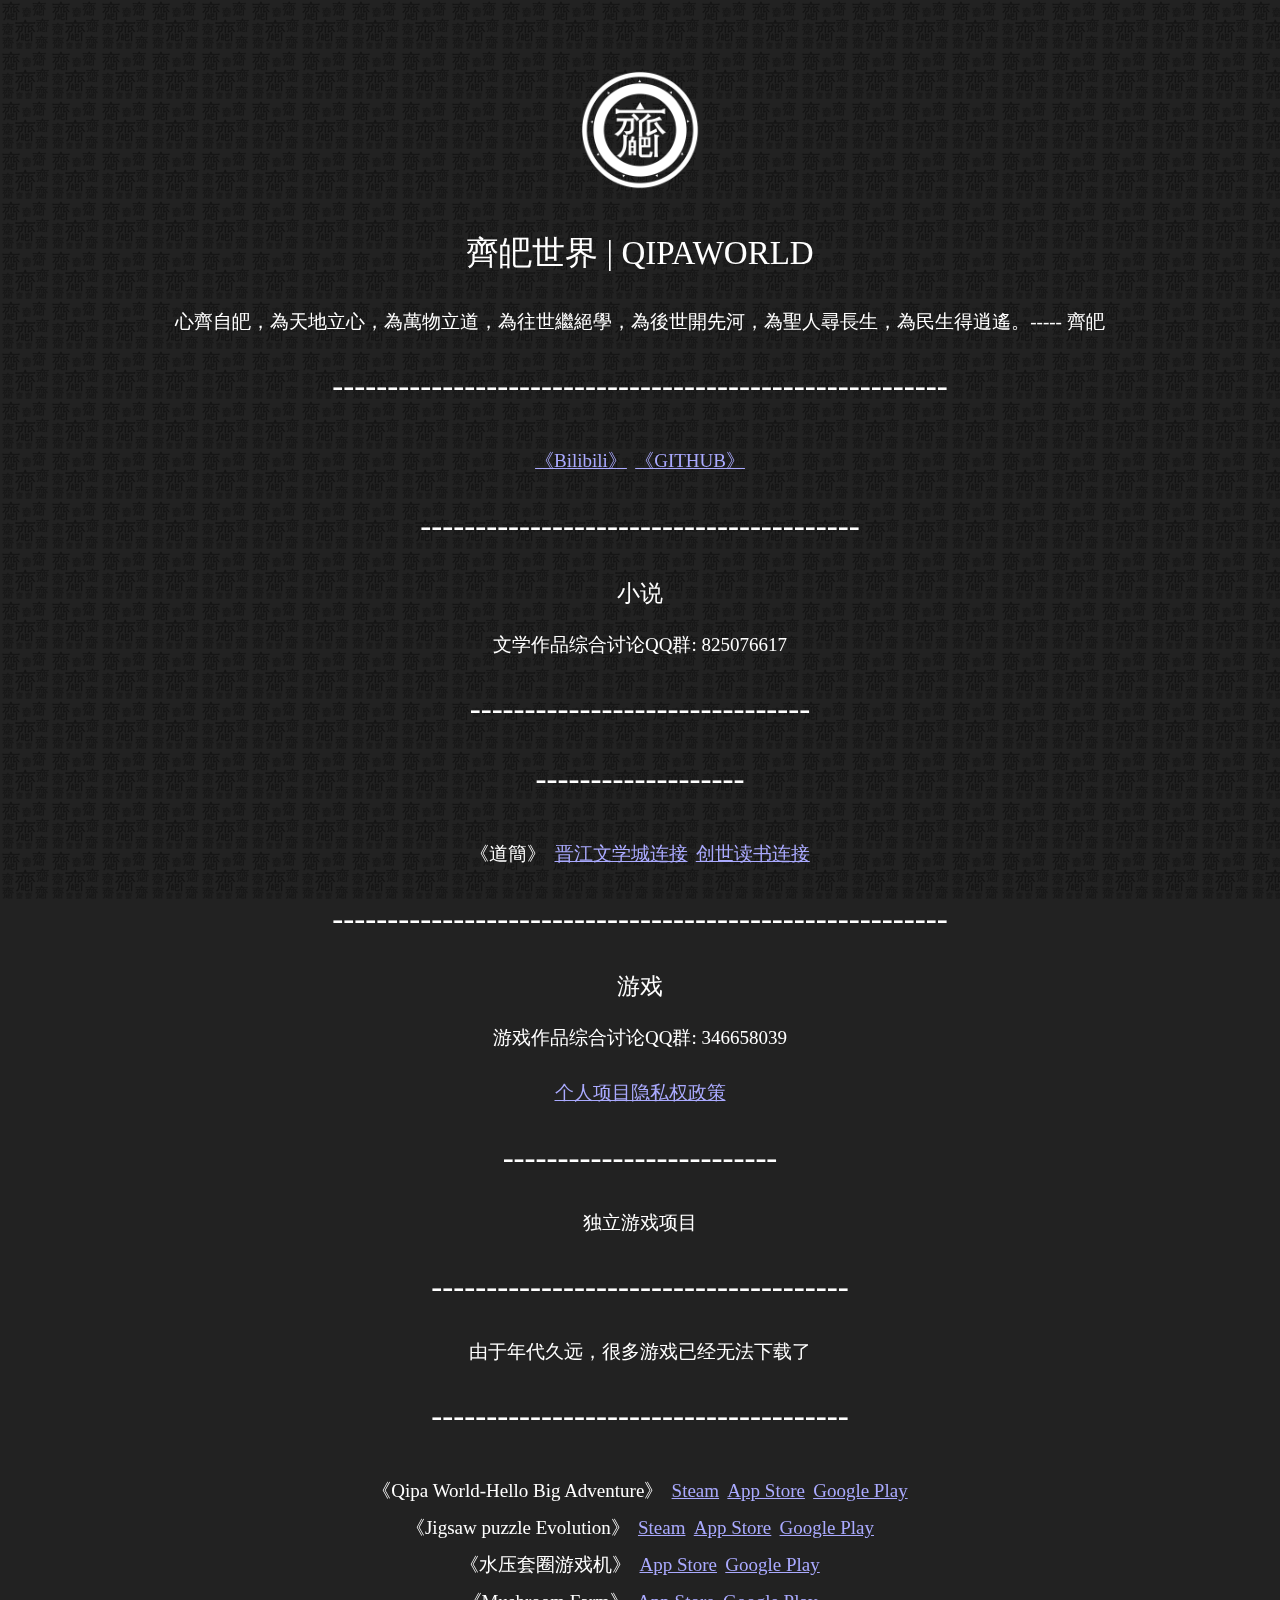
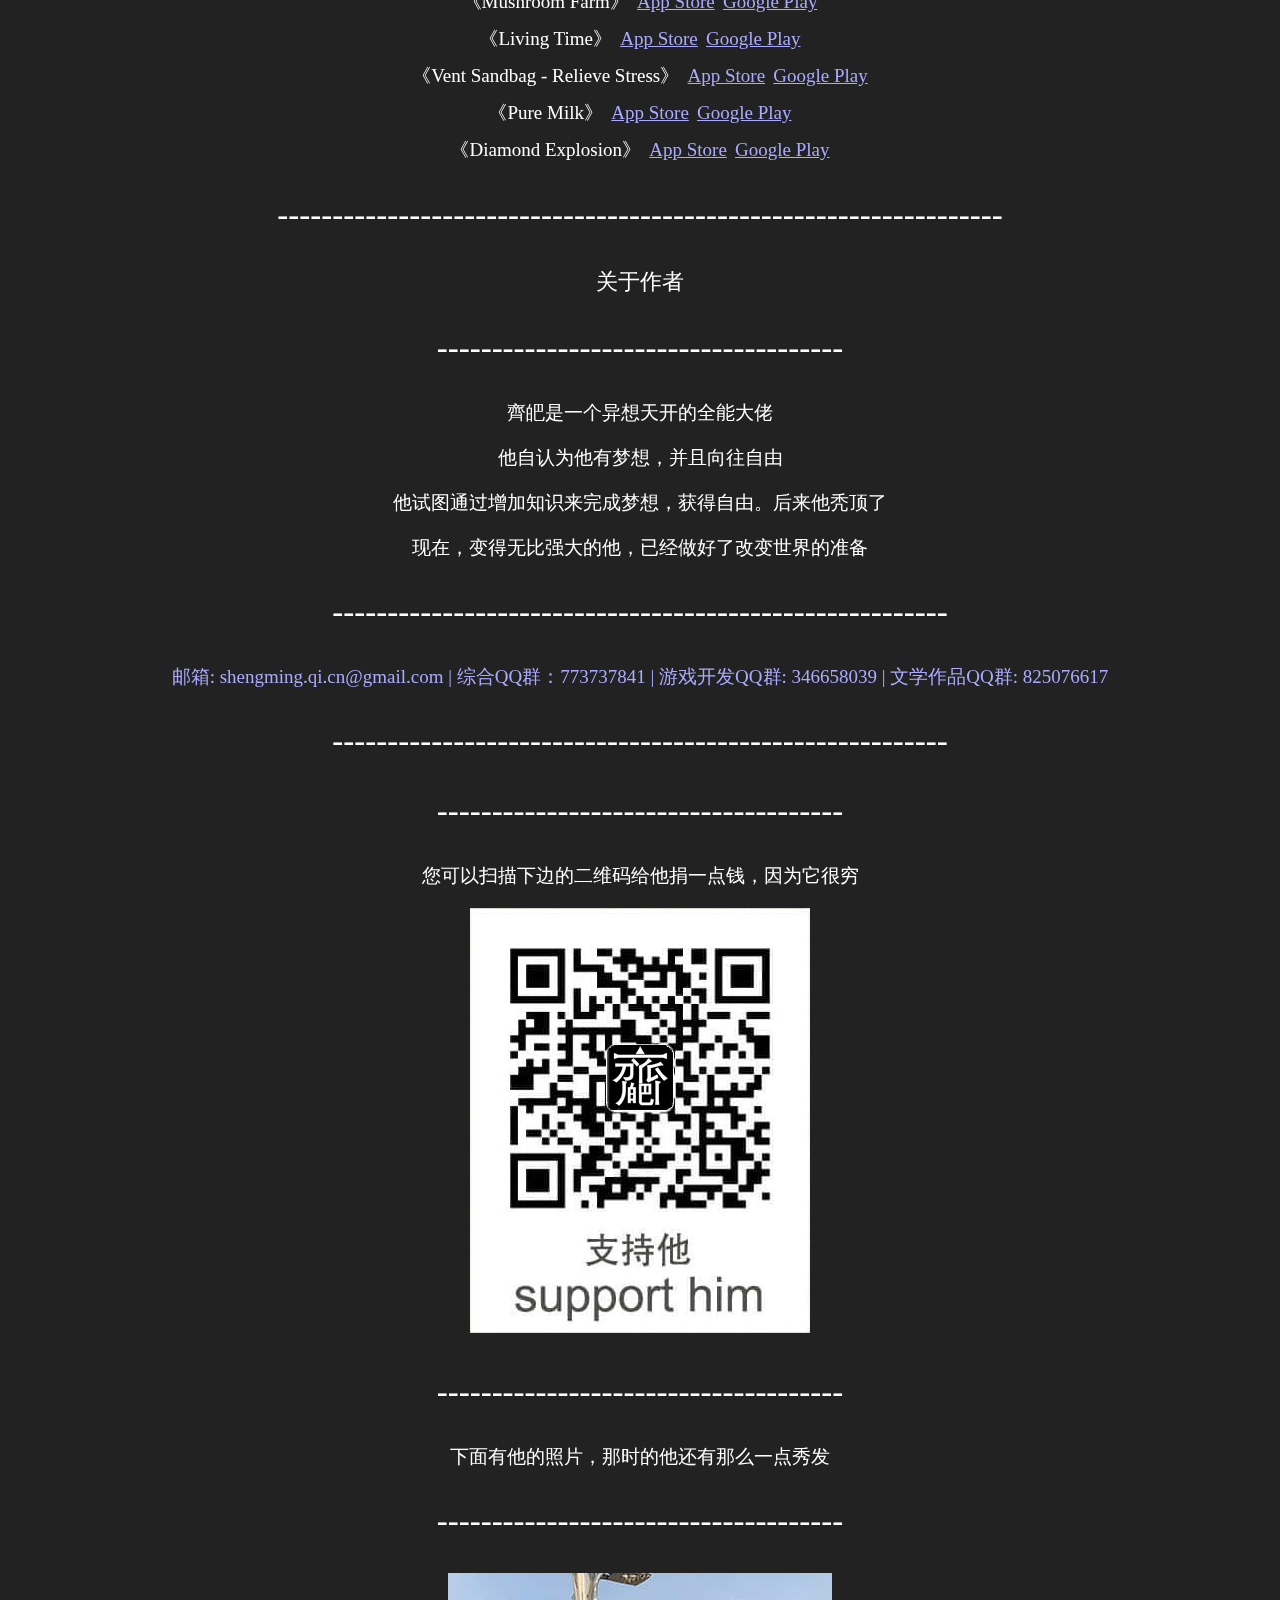
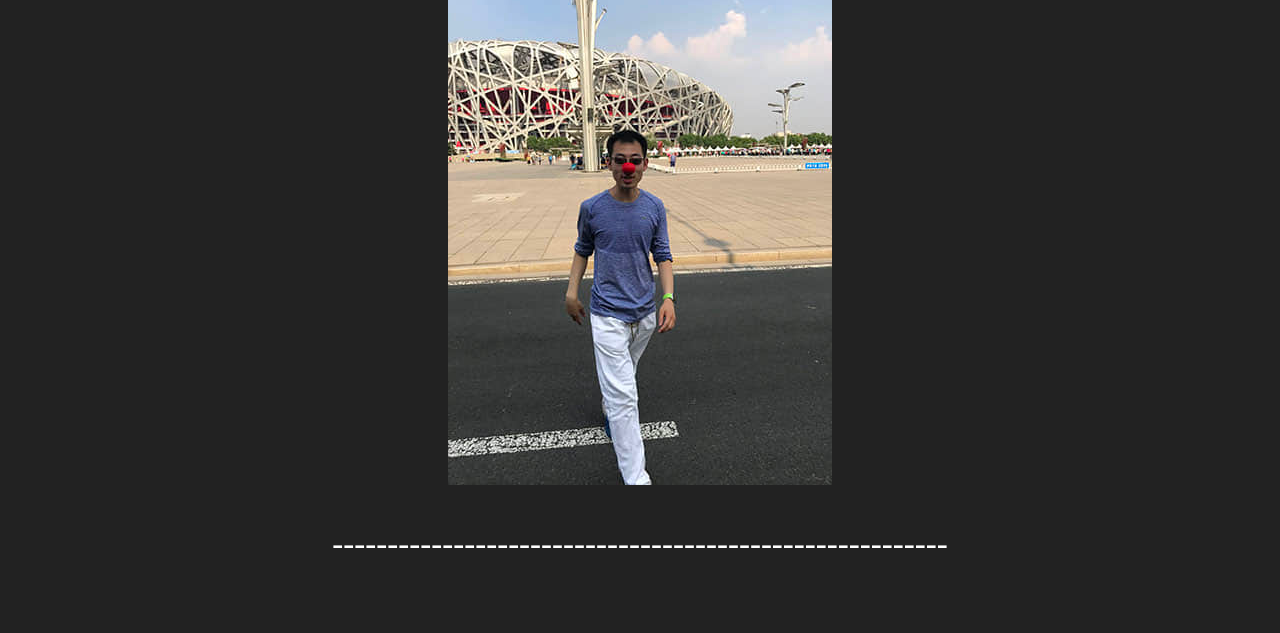
<file: index.html>
<!DOCTYPE html>
<html lang="zh">
<head>
<link rel="shortcut icon" type="image/png" sizes="256x256" href="images/favicon.png" />
<link rel="icon" type="image/png" sizes="256x256" href="images/favicon.png" />
<meta http-equiv="Content-Type" content="text/html; charset=utf-8" />
<title>QIPAWORLD</title>
<style type="text/css">
body {
	margin-left: 70px;
	margin-top: 70px;
	margin-right: 70px;
	margin-bottom: 70px;
	background-color: #222;
/*	background-image: url(images/bg.jpg);*/
	font-size: 33px;
	color: #FFFFFF;
/*	background-repeat: no-repeat;*/
/*	background-attachment: fixed;*/
}
body:before {

content: "";

background: url(images/bg2.png);

/*background-size: 100%;*/

position: fixed;

top: 0;

left: 0;

bottom: 0;

right: 0;

z-index: -1;

}


</style>
</head>

<body>
<!-- <div align="center"><img src="photo_t.jpg" style="max-width:100%;" />

</div> -->
<div>
  <div align="center" >
    <img src="images/logo2.png" width="120" height="120" alt=""/>
	<p>齊皅世界 | QIPAWORLD</p>
<!--
    
    <br />
    <br />
-->
   <p  style="font-size:19px; color:#FFF;">心齊自皅，為天地立心，為萬物立道，為往世繼絕學，為後世開先河，為聖人尋長生，為民生得逍遙。-----  齊皅</p>

   <p style="color:#FFF;">--------------------------------------------------------</p>
    <a href="https://space.bilibili.com/320144047" style="font-size: 19px; color: #AAF; font-style: normal; font-weight: normal;">《Bilibili》</a>  
    <!-- <a href="https://weibo.com/3660328564" style="font-size:19px; color:#AAF;">《微博》</a>  -->
    <a href="https://github.com/qipaworld" style="font-size: 19px; color: #AAF;">《GITHUB》</a>  
    <!-- <a href="https://www.jianshu.com/u/1336dcbf21ce" style="font-size:19px; color:#AAF;">《博客》</a>   -->
    <!-- <a href="https://www.zcool.com.cn/u/23161099" style="font-size:19px; color:#AAF;">《站酷》</a>   -->
    <!-- <a href="https://www.pixiv.net/users/39699494" style="font-size:19px; color:#AAF;">《Pixiv》</a>   -->
    <br />
    <p style="color:#FFF;">----------------------------------------</p>

    <p  style=" font-size:23px; color:#FFF;"> 小说 </p>
    <p  style="font-size:19px; color:#FFF;">文学作品综合讨论QQ群: 825076617</p>
    <p style="color:#FFF;">-------------------------------</p>
    <p style="color:#FFF;">-------------------</p>

    <!-- <font  style="font-size:19px; color:#FFF;">《让我们出发吧》</font> -->
    <font  style="font-size:19px; color:#FFF;">《道簡》</font>

    <a href="https://www.jjwxc.net/onebook.php?novelid=7806888" style="font-size:19px; color:#AAF;">晋江文学城连接</a>
    <a href="https://chuangshi.qq.com/bk/kh/AGwEMl1kVjcAP1RgATcBYA-l.html" style="font-size:19px; color:#AAF;">创世读书连接</a>
    <!-- <font  style="font-size:19px; color:#FFF;">作品讨论群: 1057493786</font> -->
    <p style="color:#FFF;">--------------------------------------------------------</p>
	<p  style=" font-size:23px; color:#FFF;"> 游戏 </p>
    <p  style="font-size:19px; color:#FFF;">游戏作品综合讨论QQ群: 346658039</p>
    <a href="http://qipa.world/PrivacyPolicy/PrivacyPolicy.html" style=" font-size:19px; color:#AAF;" align="left" >个人项目隐私权政策</a>
    <p style="color:#FFF;">-------------------------</p>
    
    <!-- <p  style="font-size:21px; color:#FFF;">Gabriel Price</p> -->
    <p  style="font-size:19px; color:#FFF;">独立游戏项目</p>
    <!-- <a href=" https://gameskeys.net/hidden-gem-casual-games-to-play" style="font-size:19px; color:#AAF;">Hidden Gems to Play</a> -->
	<p style="color:#FFF;">--------------------------------------</p>
    <p  style="font-size:19px; color:#FFF;">由于年代久远，很多游戏已经无法下载了</p>
    <p style="color:#FFF;">--------------------------------------</p>

    
    <font  style="font-size:19px; color:#FFF;">《Qipa World-Hello Big Adventure》</font>
    <a href="https://store.steampowered.com/app/975710" style="font-size:19px; color:#AAF;">Steam</a>
    <a href="http://itunes.apple.com/cn/app/id1289628445" style="font-size:19px; color:#AAF;">App Store</a>
    <a href="https://play.google.com/store/apps/details?id=com.qipaworld.game.qipaworld2" style="font-size:19px; color:#AAF;">Google Play</a>

    <br />
    <font  style="font-size:19px; color:#FFF;">《Jigsaw puzzle Evolution》</font>
    <a href="https://store.steampowered.com/app/1153030" style="font-size:19px; color:#AAF;">Steam</a>
    <a href="http://itunes.apple.com/cn/app/id1360613396" style="font-size:19px; color:#AAF;">App Store</a>
    <a href="https://play.google.com/store/apps/details?id=com.qipaworld.game.puzzle" style="font-size:19px; color:#AAF;">Google Play</a>
    <br />
    <font  style="font-size:19px; color:#FFF;">《水压套圈游戏机》</font>
    <a href="http://itunes.apple.com/cn/app/id1453661244" style="font-size:19px; color:#AAF;">App Store</a>
    <a href="https://play.google.com/store/apps/details?id=com.qipaworld.game.waterpressure" style="font-size:19px; color:#AAF;">Google Play</a>

    <br />
    <font  style="font-size:19px; color:#FFF;">《Mushroom Farm》</font>
    <a href="http://itunes.apple.com/cn/app/id1390316452" style="font-size:19px; color:#AAF;">App Store</a>
    <a href="https://play.google.com/store/apps/details?id=com.qipaworld.game.farm" style="font-size:19px; color:#AAF;">Google Play</a>

    <br />
    <font  style="font-size:19px; color:#FFF;">《Living Time》</font>
    <a href="http://itunes.apple.com/cn/app/id967231968" style="font-size:19px; color:#AAF;">App Store</a>
    <a href="https://play.google.com/store/apps/details?id=com.qipaworld.mytime" style="font-size:19px; color:#AAF;">Google Play</a>
    <br />
    <font  style="font-size:19px; color:#FFF;">《Vent Sandbag - Relieve Stress》</font>
    <a href="http://itunes.apple.com/cn/app/id1436599130" style="font-size:19px; color:#AAF;">App Store</a>
    <a href="https://play.google.com/store/apps/details?id=com.qipaworld.game.relax" style="font-size:19px; color:#AAF;">Google Play</a>

    <br />
    <font  style="font-size:19px; color:#FFF;">《Pure Milk》</font>
    <a href="http://itunes.apple.com/cn/app/id963550049" style="font-size:19px; color:#AAF;">App Store</a>
    <a href="https://play.google.com/store/apps/details?id=com.qipaworld.game.puremilk" style="font-size:19px; color:#AAF;">Google Play</a>

    <br />
    <font  style="font-size:19px; color:#FFF;">《Diamond Explosion》</font>
    <a href="http://itunes.apple.com/cn/app/id989464695" style="font-size:19px; color:#AAF;">App Store</a>
    <a href="https://play.google.com/store/apps/details?id=com.qipaworld.game.diamond" style="font-size:19px; color:#AAF;">Google Play</a>
	
    
    
    
    

    
   
    
    <!-- <p style="color:#FFF;">-------------------------------------------------</p>
    <p  style=" font-size:23px; color:#FFF;"> 公司项目 </p>
    <p  style=" font-size:18px; color:#FFF;"> 战略类 </p>
    <p  style=" font-size:16px; color:#FFF;"> APP STORE </p>
    <a href="https://appsto.re/cn/7DWadb.i" style="color:#FFF;">《Decisive Battle Pacific》</a>
    <a href="https://appsto.re/cn/5En1ib.i" style="color:#FFF;">《巅峰海战》</a>
    <p  style=" font-size:16px; color:#FFF;">还有玄幻，陆战，萌萌哒和猛兽系列的皮肤</p>
    <p style="color:#FFF;">---------</p>
    <p  style=" font-size:16px; color:#FFF;">ANDROID</p>
    <p  style=" font-size:16px; color:#FFF;">请在网页或者各大应用商店收索以下关键字</p>
    <p  style=" font-size:16px; color:#FFF;">《终极舰队》《超级海战》《巅峰坦克》</p>
        <p style="color:#FFF;">---------</p>
    <p  style=" font-size:18px; color:#FFF;"> 塔防类 </p>
    <p  style=" font-size:16px; color:#FFF;"> 《保卫冰箱》 </p>
        <p style="color:#FFF;">---------</p>
    <p  style=" font-size:18px; color:#FFF;"> 跑酷类 </p>
    <p  style=" font-size:16px; color:#FFF;"> 《炮弹鸟》《超级英雄》 </p>
        <p style="color:#FFF;">---------</p>
    <p  style=" font-size:18px; color:#FFF;"> 经营类 </p>
    <p  style=" font-size:16px; color:#FFF;"> 《Q5》《欢乐手机店》 </p> -->
    
    <p style="color:#FFF;">------------------------------------------------------------------</p>
    <p  style=" font-size:22px; color:#FFF;"> 关于作者 </p>
    <p style="color:#FFF;">-------------------------------------</p>
	<p  style=" font-size:19px; color:#FFF;"> 齊皅是一个异想天开的全能大佬</p>
<p  style=" font-size:19px; color:#FFF;"> 他自认为他有梦想，并且向往自由</p>
<p  style=" font-size:19px; color:#FFF;"> 他试图通过增加知识来完成梦想，获得自由。后来他秃顶了</p>
<p  style=" font-size:19px; color:#FFF;"> 现在，变得无比强大的他，已经做好了改变世界的准备</p>
    <p style="color:#FFF;">--------------------------------------------------------</p>

    <p  style="font-size:19px;   color:#AAF;">邮箱: shengming.qi.cn@gmail.com | 综合QQ群：773737841 | 游戏开发QQ群: 346658039 | 文学作品QQ群: 825076617</p>
    <p style="color:#FFF;">--------------------------------------------------------</p>
<p style="color:#FFF;">-------------------------------------</p>
<p  style=" font-size:19px; color:#FFF;"> 您可以扫描下边的二维码给他捐一点钱，因为它很穷</p>
<img src="images/support.jpg" width="340" height="425" alt=""/>
<p style="color:#FFF;">-------------------------------------</p>
<p  style=" font-size:19px; color:#FFF;"> 下面有他的照片，那时的他还有那么一点秀发 </p>
  <p style="color:#FFF;">-------------------------------------</p>
   <img src="images/zp.jpg" width="384" height="512" alt=""/>
<p style="color:#FFF;">--------------------------------------------------------</p>
    <!-- <p  style=" font-size:20px; color:#FFF;"> 友情链接 </p> -->
    <!-- <p  style="  color:#FFF;"> -->
    <!-- <a href="http://blog.justbilt.com" style="font-size:19px; color:#FFF;"> justbilt </a>   -->

    <!-- <p style="color:#FFF;">--------------------------------------------------------</p> -->
    <!-- <p  style=" font-size:20px; color:#FFF;"> 大佬姓名：齐胜明 </p> -->
    </p>
  </div>
</div>
</body>
</html>
<!-- 82992139 -->
</file>
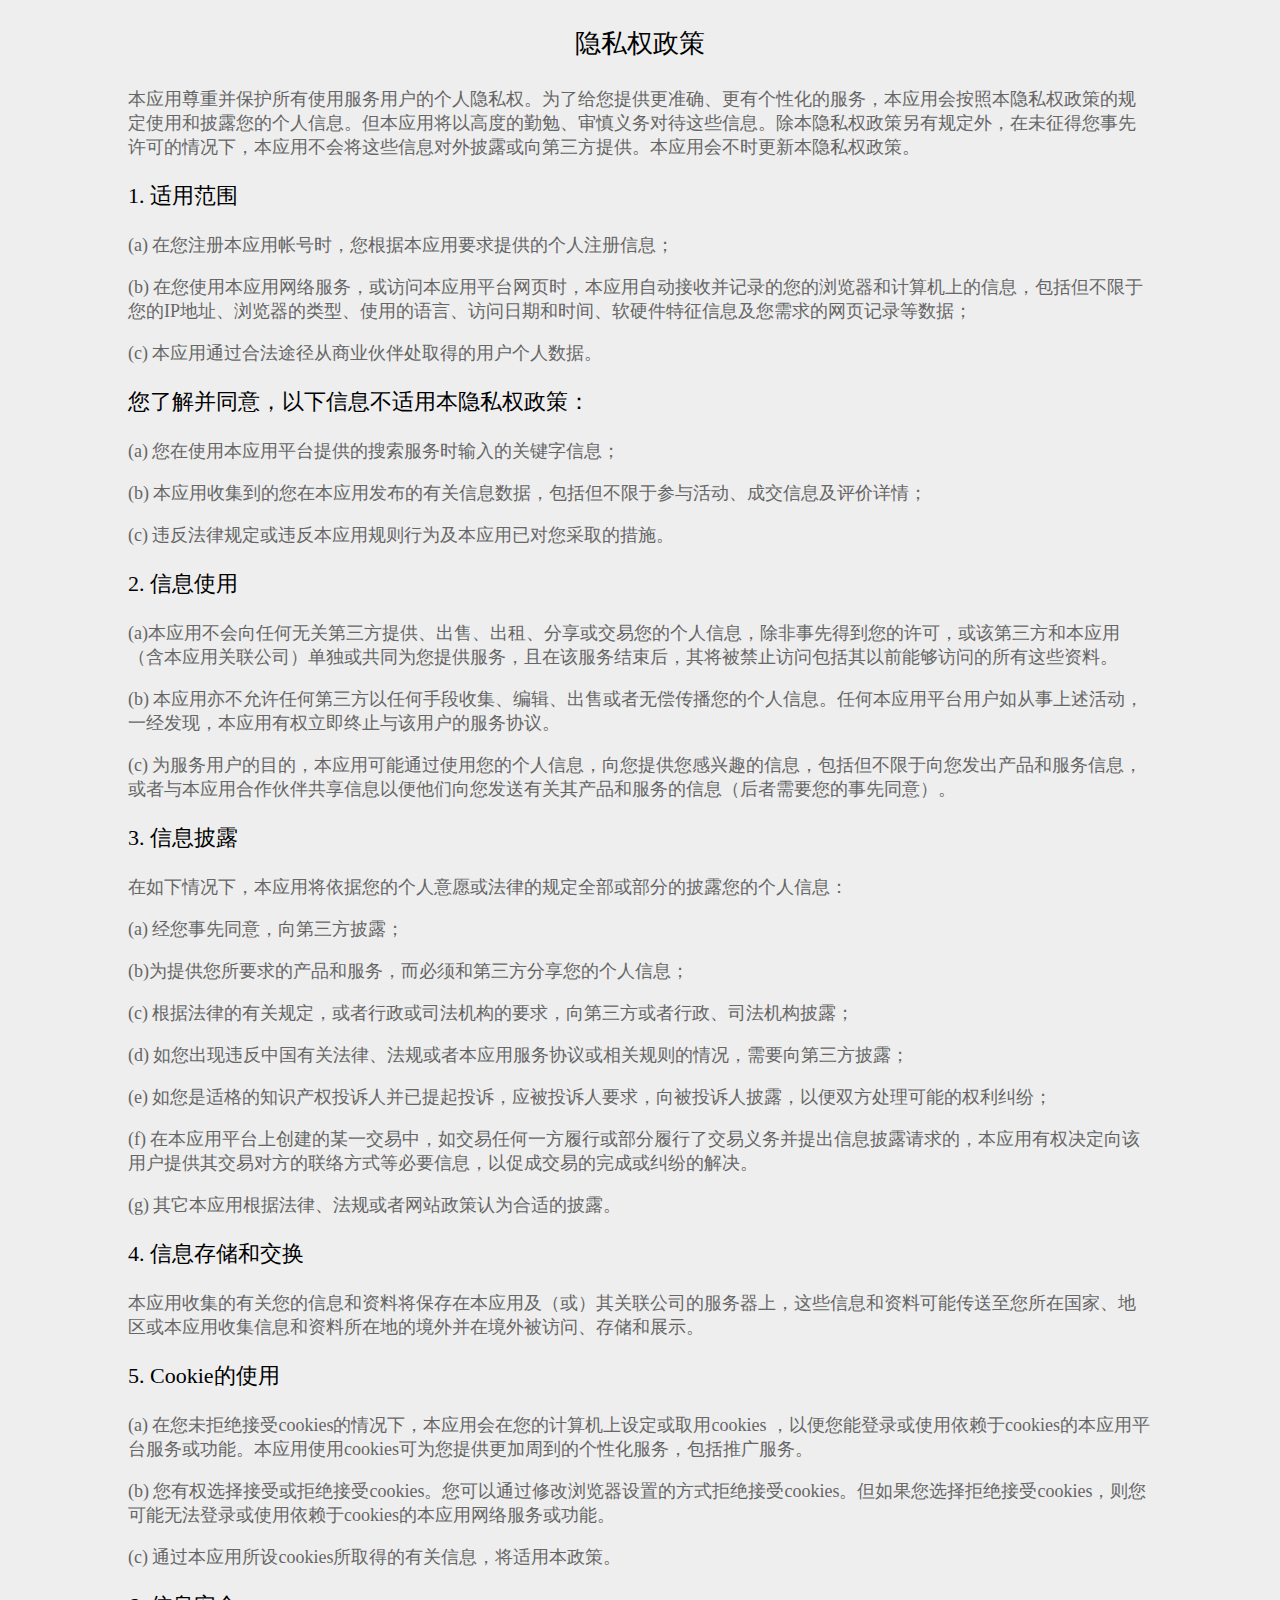
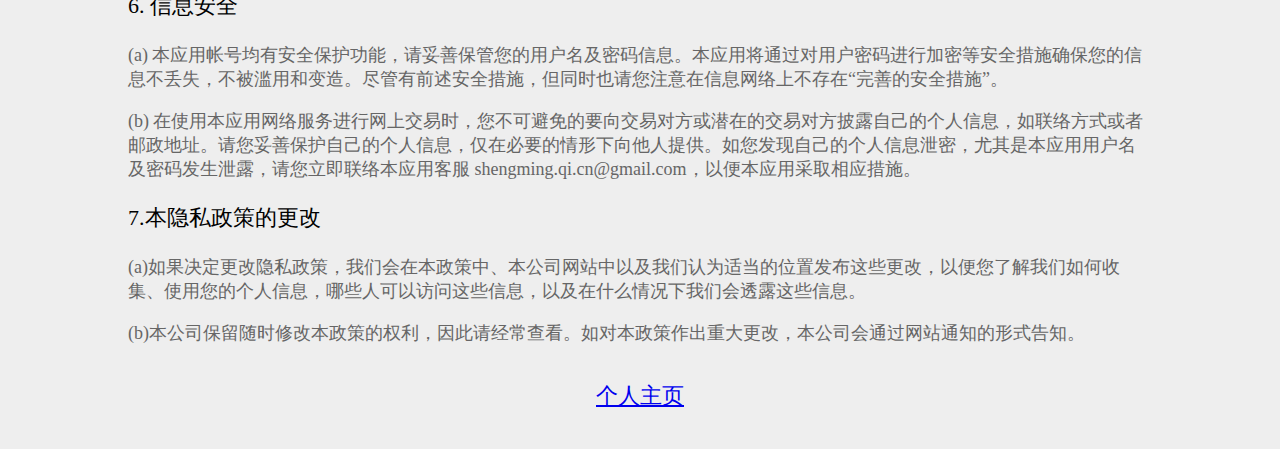
<file: PrivacyPolicy/PrivacyPolicy.html>
<!DOCTYPE html>
<html lang="zh">
<head>
<link rel="shortcut icon" type="image/png" sizes="256x256" href="../images/favicon.png" />
<link rel="icon" type="image/png" sizes="256x256" href="../images/favicon.png" />
<meta http-equiv="Content-Type" content="text/html; charset=utf-8" />
<title>QIPAWORLD</title>
<style type="text/css">
body {
	margin-left: 10%;
	margin-top: 2%;
    margin-right: 10%;
	margin-bottom: 3%;
    background:#EEE;

}
</style>
</head>

<body>

<div>
  <div align="center" >
    <!-- <a href="http://qipa.world" style=" font-size:22px; "align="left" >个人主页</a> -->

    <p  style=" font-size:26px; ">隐私权政策</p>
    <p  style=" font-size:18px; color:#666;" align="left" >
    
    本应用尊重并保护所有使用服务用户的个人隐私权。为了给您提供更准确、更有个性化的服务，本应用会按照本隐私权政策的规定使用和披露您的个人信息。但本应用将以高度的勤勉、审慎义务对待这些信息。除本隐私权政策另有规定外，在未征得您事先许可的情况下，本应用不会将这些信息对外披露或向第三方提供。本应用会不时更新本隐私权政策。 <!-- 您在同意本应用服务使用协议之时，即视为您已经同意本隐私权政策全部内容。本隐私权政策属于本应用服务使用协议不可分割的一部分。 -->
    </p>
<p  style=" font-size:22px; " align="left" >1. 适用范围</p>
<p  style=" font-size:18px; color:#666;" align="left" >(a) 在您注册本应用帐号时，您根据本应用要求提供的个人注册信息；</p>
<p  style=" font-size:18px; color:#666;" align="left" >(b) 在您使用本应用网络服务，或访问本应用平台网页时，本应用自动接收并记录的您的浏览器和计算机上的信息，包括但不限于您的IP地址、浏览器的类型、使用的语言、访问日期和时间、软硬件特征信息及您需求的网页记录等数据；</p>
<p  style=" font-size:18px; color:#666;" align="left" >(c) 本应用通过合法途径从商业伙伴处取得的用户个人数据。</p>
<p  style=" font-size:22px; " align="left" > 您了解并同意，以下信息不适用本隐私权政策：</p>
<p  style=" font-size:18px; color:#666;" align="left" >(a) 您在使用本应用平台提供的搜索服务时输入的关键字信息；</p>
<p  style=" font-size:18px; color:#666;" align="left" >(b) 本应用收集到的您在本应用发布的有关信息数据，包括但不限于参与活动、成交信息及评价详情；</p>
<p  style=" font-size:18px; color:#666;" align="left" >(c) 违反法律规定或违反本应用规则行为及本应用已对您采取的措施。</p>
<p  style=" font-size:22px; " align="left" >2. 信息使用</p>
<p  style=" font-size:18px; color:#666;" align="left" >(a)本应用不会向任何无关第三方提供、出售、出租、分享或交易您的个人信息，除非事先得到您的许可，或该第三方和本应用（含本应用关联公司）单独或共同为您提供服务，且在该服务结束后，其将被禁止访问包括其以前能够访问的所有这些资料。</p>
<p  style=" font-size:18px; color:#666;" align="left" >(b) 本应用亦不允许任何第三方以任何手段收集、编辑、出售或者无偿传播您的个人信息。任何本应用平台用户如从事上述活动，一经发现，本应用有权立即终止与该用户的服务协议。</p>
<p  style=" font-size:18px; color:#666;" align="left" >(c) 为服务用户的目的，本应用可能通过使用您的个人信息，向您提供您感兴趣的信息，包括但不限于向您发出产品和服务信息，或者与本应用合作伙伴共享信息以便他们向您发送有关其产品和服务的信息（后者需要您的事先同意）。</p>
<p  style=" font-size:22px; " align="left" >3. 信息披露</p>
<p  style=" font-size:18px; color:#666;" align="left" >在如下情况下，本应用将依据您的个人意愿或法律的规定全部或部分的披露您的个人信息：</p>
<p  style=" font-size:18px; color:#666;" align="left" >(a) 经您事先同意，向第三方披露；</p>
<p  style=" font-size:18px; color:#666;" align="left" >(b)为提供您所要求的产品和服务，而必须和第三方分享您的个人信息；</p>
<p  style=" font-size:18px; color:#666;" align="left" >(c) 根据法律的有关规定，或者行政或司法机构的要求，向第三方或者行政、司法机构披露；</p>
<p  style=" font-size:18px; color:#666;" align="left" >(d) 如您出现违反中国有关法律、法规或者本应用服务协议或相关规则的情况，需要向第三方披露；</p>
<p  style=" font-size:18px; color:#666;" align="left" >(e) 如您是适格的知识产权投诉人并已提起投诉，应被投诉人要求，向被投诉人披露，以便双方处理可能的权利纠纷；</p>
<p  style=" font-size:18px; color:#666;" align="left" >(f) 在本应用平台上创建的某一交易中，如交易任何一方履行或部分履行了交易义务并提出信息披露请求的，本应用有权决定向该用户提供其交易对方的联络方式等必要信息，以促成交易的完成或纠纷的解决。</p>
<p  style=" font-size:18px; color:#666;" align="left" >(g) 其它本应用根据法律、法规或者网站政策认为合适的披露。</p>
<p  style=" font-size:22px; " align="left" >4. 信息存储和交换</p>
<p  style=" font-size:18px; color:#666;" align="left" >本应用收集的有关您的信息和资料将保存在本应用及（或）其关联公司的服务器上，这些信息和资料可能传送至您所在国家、地区或本应用收集信息和资料所在地的境外并在境外被访问、存储和展示。</p>
<p  style=" font-size:22px; " align="left" >5. Cookie的使用</p>
<p  style=" font-size:18px; color:#666;" align="left" >(a) 在您未拒绝接受cookies的情况下，本应用会在您的计算机上设定或取用cookies ，以便您能登录或使用依赖于cookies的本应用平台服务或功能。本应用使用cookies可为您提供更加周到的个性化服务，包括推广服务。</p>
<p  style=" font-size:18px; color:#666;" align="left" >(b) 您有权选择接受或拒绝接受cookies。您可以通过修改浏览器设置的方式拒绝接受cookies。但如果您选择拒绝接受cookies，则您可能无法登录或使用依赖于cookies的本应用网络服务或功能。</p>
<p  style=" font-size:18px; color:#666;" align="left" >(c) 通过本应用所设cookies所取得的有关信息，将适用本政策。</p>
<p  style=" font-size:22px; " align="left" >6. 信息安全</p>
<p  style=" font-size:18px; color:#666;" align="left" >(a) 本应用帐号均有安全保护功能，请妥善保管您的用户名及密码信息。本应用将通过对用户密码进行加密等安全措施确保您的信息不丢失，不被滥用和变造。尽管有前述安全措施，但同时也请您注意在信息网络上不存在“完善的安全措施”。</p>
<p  style=" font-size:18px; color:#666;" align="left" >(b) 在使用本应用网络服务进行网上交易时，您不可避免的要向交易对方或潜在的交易对方披露自己的个人信息，如联络方式或者邮政地址。请您妥善保护自己的个人信息，仅在必要的情形下向他人提供。如您发现自己的个人信息泄密，尤其是本应用用户名及密码发生泄露，请您立即联络本应用客服 shengming.qi.cn@gmail.com，以便本应用采取相应措施。</p>
<p  style=" font-size:22px; " align="left" >7.本隐私政策的更改</p>
<p  style=" font-size:18px; color:#666;" align="left" >(a)如果决定更改隐私政策，我们会在本政策中、本公司网站中以及我们认为适当的位置发布这些更改，以便您了解我们如何收集、使用您的个人信息，哪些人可以访问这些信息，以及在什么情况下我们会透露这些信息。</p>
<p  style=" font-size:18px; color:#666;" align="left" >(b)本公司保留随时修改本政策的权利，因此请经常查看。如对本政策作出重大更改，本公司会通过网站通知的形式告知。</p><br />
    <a href="http://qipa.world" style=" font-size:22px; ">个人主页</a>

  </div>
</div>
</body>
</html>
</file>
